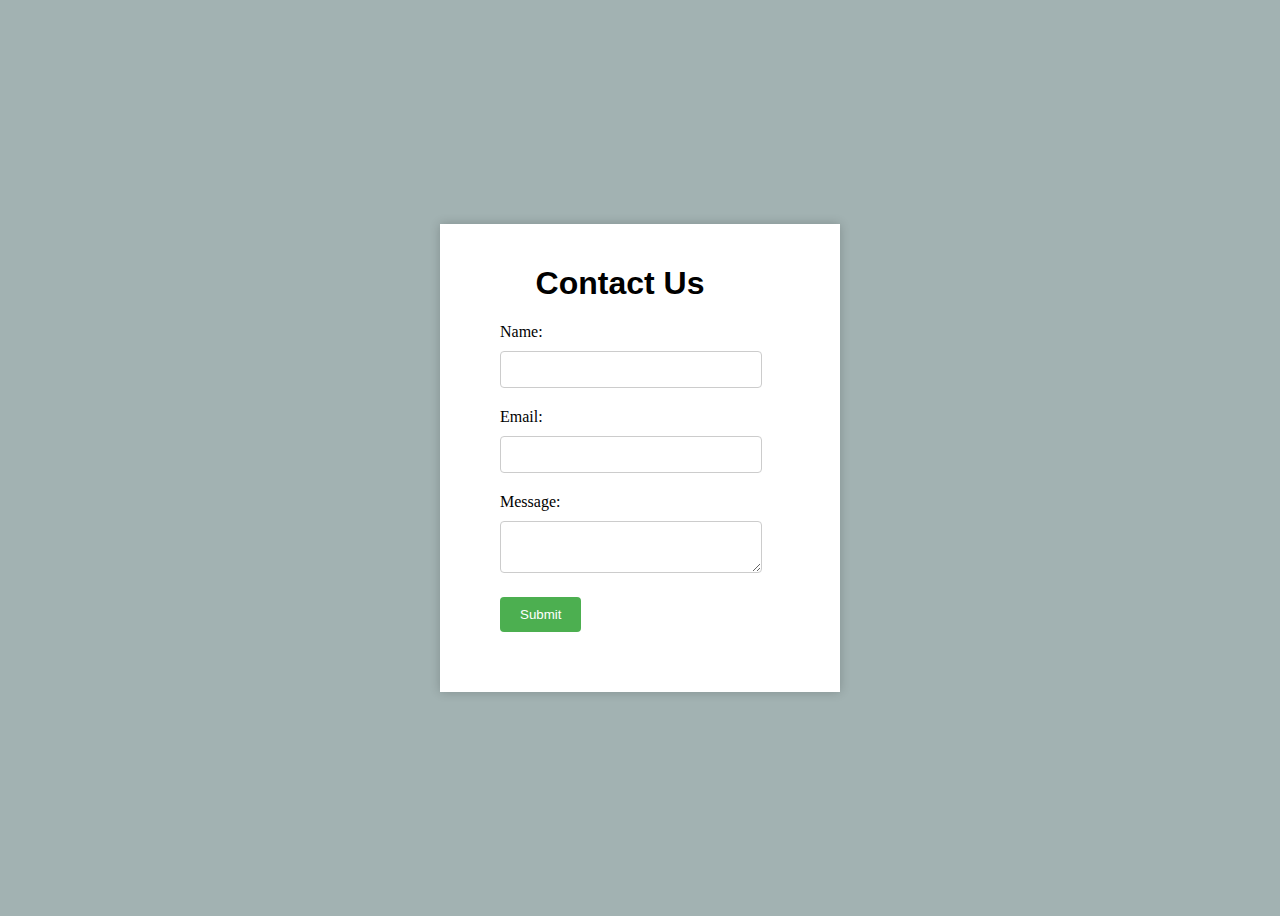
<file: DriveWise/Client/contact.html>
<!DOCTYPE html>
<html>
<head>
  <title>DriveWise</title>
  <link rel="icon" href="./images/favicon.png" type="image/svg+xml">
  <link rel="stylesheet" type="text/css" href="styles/contactStyles.css">
</head>
<body>
  <div class="container">
    <h1>Contact Us</h1>
    <form id="contact-form" method="POST" action="https://formsubmit.co/zunainali1865@gmail.com">
      <label for="name">Name:</label>
      <input type="text" id="name" name="name" required>

      <label for="email">Email:</label>
      <input type="email" id="email" name="email" required>

      <label for="message">Message:</label>
      <textarea id="message" name="message" required></textarea>

      <button type="submit">Submit</button>
    </form>
  </div>
</body>
</html>
</file>
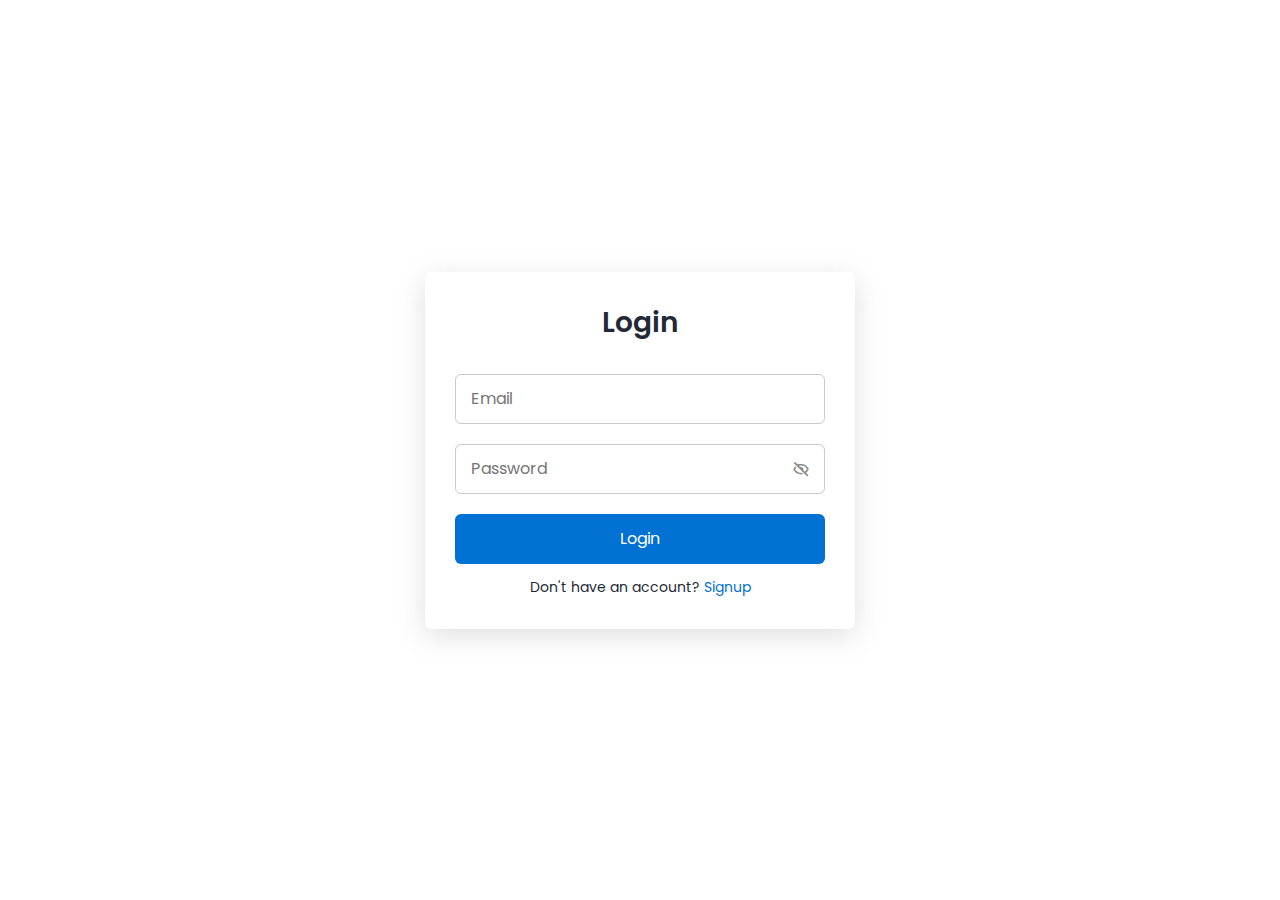
<file: DriveWise/Client/login.html>
<!DOCTYPE html>
<html lang="en">

<head>
    <meta charset="UTF-8">
    <meta http-equiv="X-UA-Compatible" content="IE=edge">
    <meta name="viewport" content="width=device-width, initial-scale=1.0">
    <link rel="icon" href="./images/favicon.png" type="image/svg+xml">

    <title>DriveWise </title>

    <!-- CSS -->
    <link rel="stylesheet" href="styles/loginstyle.css">

    <!-- Boxicons CSS -->
    <link href='https://unpkg.com/boxicons@2.1.2/css/boxicons.min.css' rel='stylesheet'>

</head>

<body>
    <section class="container forms">
        <div class="form login" id="loginForm">
            <div class="form-content">
                <header>Login</header>
                <form action="" method="GET">
                    <div class="field input-field">
                        <input id="email" type="email" placeholder="Email" class="input">
                    </div>

                    <div class="field input-field">
                        <input id="password" type="password" placeholder="Password" class="password">
                        <i class='bx bx-hide eye-icon'></i>
                    </div>

                    <div id="errorMessage"></div>
                    <!-- <div class="form-link">
                        <a href="#" class="forgot-pass">Forgot password?</a>
                    </div> -->

                    <div class="field button-field">
                        <button type="submit">Login</button>
                    </div>
                </form>

                <div class="form-link">
                    <span>Don't have an account? <a href="#" class="link signup-link">Signup</a></span>
                </div>
            </div>

            <!-- <div class="line"></div>

            <div class="media-options">
                <a href="#" class="field facebook">
                    <i class='bx bxl-facebook-circle'></i>
                    <span>Login with Facebook</span>
                </a>
                <a href="#" class="field google">
                    <i class='bx bxl-google google-icon'></i>
                    <span>Login with Google</span>
                </a>
            </div> -->
        </div>

        <!-- Signup Form -->

        <div class="form signup">
            <div class="form-content">
                <header>Signup</header>
                <form action="#">

                    <div class="field input-field">
                        <input id="name" type="text" placeholder="Your Name" class="name">
                    </div>
                    
                    <div class="field input-field">
                        <input id="signupEmail" type="email" placeholder="Email" class="email">
                    </div>

                    <div class="field input-field">
                        <input  id="signupPassword" type="password" placeholder="Create password" class="password">
                        <i class='bx bx-hide eye-icon'></i>
                    </div>

                    <div class="field input-field">
                        <input id="phone_number" type="number" placeholder="Your Phone Number" class="ph-number">
                    </div>

                    <div class="field input-field">
                        <input id="address" type="text" placeholder="Your Address" class="address">
                    </div>

                    <div class="field button-field">
                        <button>Signup</button>
                    <div id="errorMessage"></div>

                    <div id="successMessage"></div>
                </form>

                <div class="form-link">
                    <span>Already have an account? <a href="#" class="link login-link">Login</a></span>
                </div>
            </div>

            <!-- <div class="line"></div> -->

            <!-- <div class="media-options">
                    <a href="#" class="field facebook">
                        <i class='bx bxl-facebook-circle'></i>
                        <span>Login with Facebook</span>
                    </a>
                    <a href="#" class="field google">
                        <img src="#" alt="" class="google-img">
                        <span>Login with Google</span>
                    </a>
                </div>
             -->
            <!-- <div class="media-options">
                <a href="#" class="field facebook">
                    <i class='bx bxl-facebook facebook-icon'></i>
                    <span>Login with Facebook</span>
                </a>
            </div>

            <div class="media-options">
                <a href="#" class="field google">
                    <img src="#" alt="" class="google-img">
                    <span>Login with Google</span>
                </a>
            </div> -->

        </div>
    </section>

    <!-- JavaScript -->
    <script src="scripts/loginscript.js"></script>
</body>

</html>
</file>
<file: DriveWise/Client/styles/contactStyles.css>
body{
    background-color: #a2b2b2;
    display: flex;
    justify-content: center;
    align-items: center;
    height: 100vh;
}
.container {
    background-color: #fff;
    max-width: 400px;
    margin: 0 auto;
    padding: 20px 100px 60px 60px;
    box-sizing: border-box;
    box-shadow:0 0 10px rgba(0, 0, 0, 0.2);
}
  
  h1 {
    text-align: center;
    font-family: sans-serif ;

  }
  
  label {
    display: block;
    margin-bottom: 10px;
  }
  
  input,
  textarea {
    width: 100%;
    padding: 10px;
    margin-bottom: 20px;
    border: 1px solid #ccc;
    border-radius: 4px;
  }
  
  button[type="submit"] {
    padding: 10px 20px;
    background-color: #4CAF50;
    color: #fff;
    border: none;
    border-radius: 4px;
    cursor: pointer;
    align-items: center;
  }
  
  button[type="submit"]:hover {
    background-color: #45a049;
  }
</file>
<file: DriveWise/Client/styles/loginstyle.css>
/* Google Fonts - Poppins */
@import url('https://fonts.googleapis.com/css2?family=Poppins:wght@300;400;500;600&display=swap');

* {
    margin: 0;
    padding: 0;
    box-sizing: border-box;
    font-family: 'Poppins', sans-serif;
}

.container {
    height: 100vh;
    width: 100%;
    display: flex;
    align-items: center;
    justify-content: center;
    /* background-color: #4070f4; */
    column-gap: 30px;
}

.form {
    position: absolute;
    max-width: 430px;
    width: 100%;
    padding: 30px;
    border-radius: 6px;
    background: #ffffff;
    box-shadow: rgba(100, 100, 111, 0.2) 0px 7px 29px 0px;
    margin: 50px;
}

.form.signup {
    opacity: 0;
    pointer-events: none;
}

.forms.show-signup .form.signup {
    opacity: 1;
    pointer-events: auto;
}

.forms.show-signup .form.login {
    opacity: 0;
    pointer-events: none;
}

header {
    font-size: 28px;
    font-weight: 600;
    color: #232836;
    text-align: center;
}

form {
    margin-top: 30px;
}

.form .field {
    position: relative;
    height: 50px;
    width: 100%;
    margin-top: 20px;
    border-radius: 6px;
}

.field input,
.field button {
    height: 100%;
    width: 100%;
    border: none;
    font-size: 16px;
    font-weight: 400;
    border-radius: 6px;
}

.field input {
    outline: none;
    padding: 0 15px;
    border: 1px solid#CACACA;
}

.field input:focus {
    border-bottom-width: 2px;
}

.eye-icon {
    position: absolute;
    top: 50%;
    right: 10px;
    transform: translateY(-50%);
    font-size: 18px;
    color: #8b8b8b;
    cursor: pointer;
    padding: 5px;
}

.field button {
    color: #fff;
    background-color: #0171d3;
    transition: all 0.3s ease;
    cursor: pointer;
}

.field button:hover {
    background-color: #016dcb;
}

.form-link {
    text-align: center;
    margin-top: 10px;
}

.form-link span,
.form-link a {
    font-size: 14px;
    font-weight: 400;
    color: #232836;
}

.form a {
    color: #0171d3;
    text-decoration: none;
}

.form-content a:hover {
    text-decoration: underline;
}

.line {
    position: relative;
    height: 1px;
    width: 100%;
    margin: 36px 0;
    background-color: #d4d4d4;
}

.line::before {
    content: 'Or';
    position: absolute;
    top: 50%;
    left: 50%;
    transform: translate(-50%, -50%);
    background-color: #FFF;
    color: #8b8b8b;
    padding: 0 15px;
}

.media-options a {
    display: inline-flex;
    align-items: center;
    justify-content: center;
    width:100%;
    height:50px;
    background: transparent;
    border:2px solid #3232f8;
    margin: 10px 0;
    box-shadow: 0 2px 5px rgba(0,0,0, .2);
    border-radius: 40px;
    color:#000000;
    text-decoration: none;
    transition: 0.5s;
    
}
.media-options a i {
    font-size: 22px;
    margin: 0 8px 1.5px 0;
}

/* .media-options a:hover {
    background : rgba(255,255,255,.1);
    color: #000000;
} */
 a.facebook {
    color: #ffffff;
    background-color: #4267b2;
}
a.google {
    color: #ffffff;
    background-color:transparent;
}
/*
a.facebook .facebook-icon {
    height: 28px;
    width: 28px;
    color: #0171d3;
    font-size: 20px;
    border-radius: 50%;
    display: inline-flex;
    align-items: center;
    justify-content: center;
    background-color: #fff;
} */ 

.facebook-icon,
img.google-icon {
    position: absolute;
    top: 50%;
    left: 15px;
    transform: translateY(-50%);
}

img.google-icon {
    height: 20px;
    width: 20px;
    object-fit: cover;
}

a.google {
    border: 1px solid #090707;
}

a.google span {
    font-weight: 500;
    opacity: 0.6;
    color: #090a0d;
}

@media screen and (max-width: 400px) {
    .form {
        padding: 20px 10px;
    }

}
</file>
